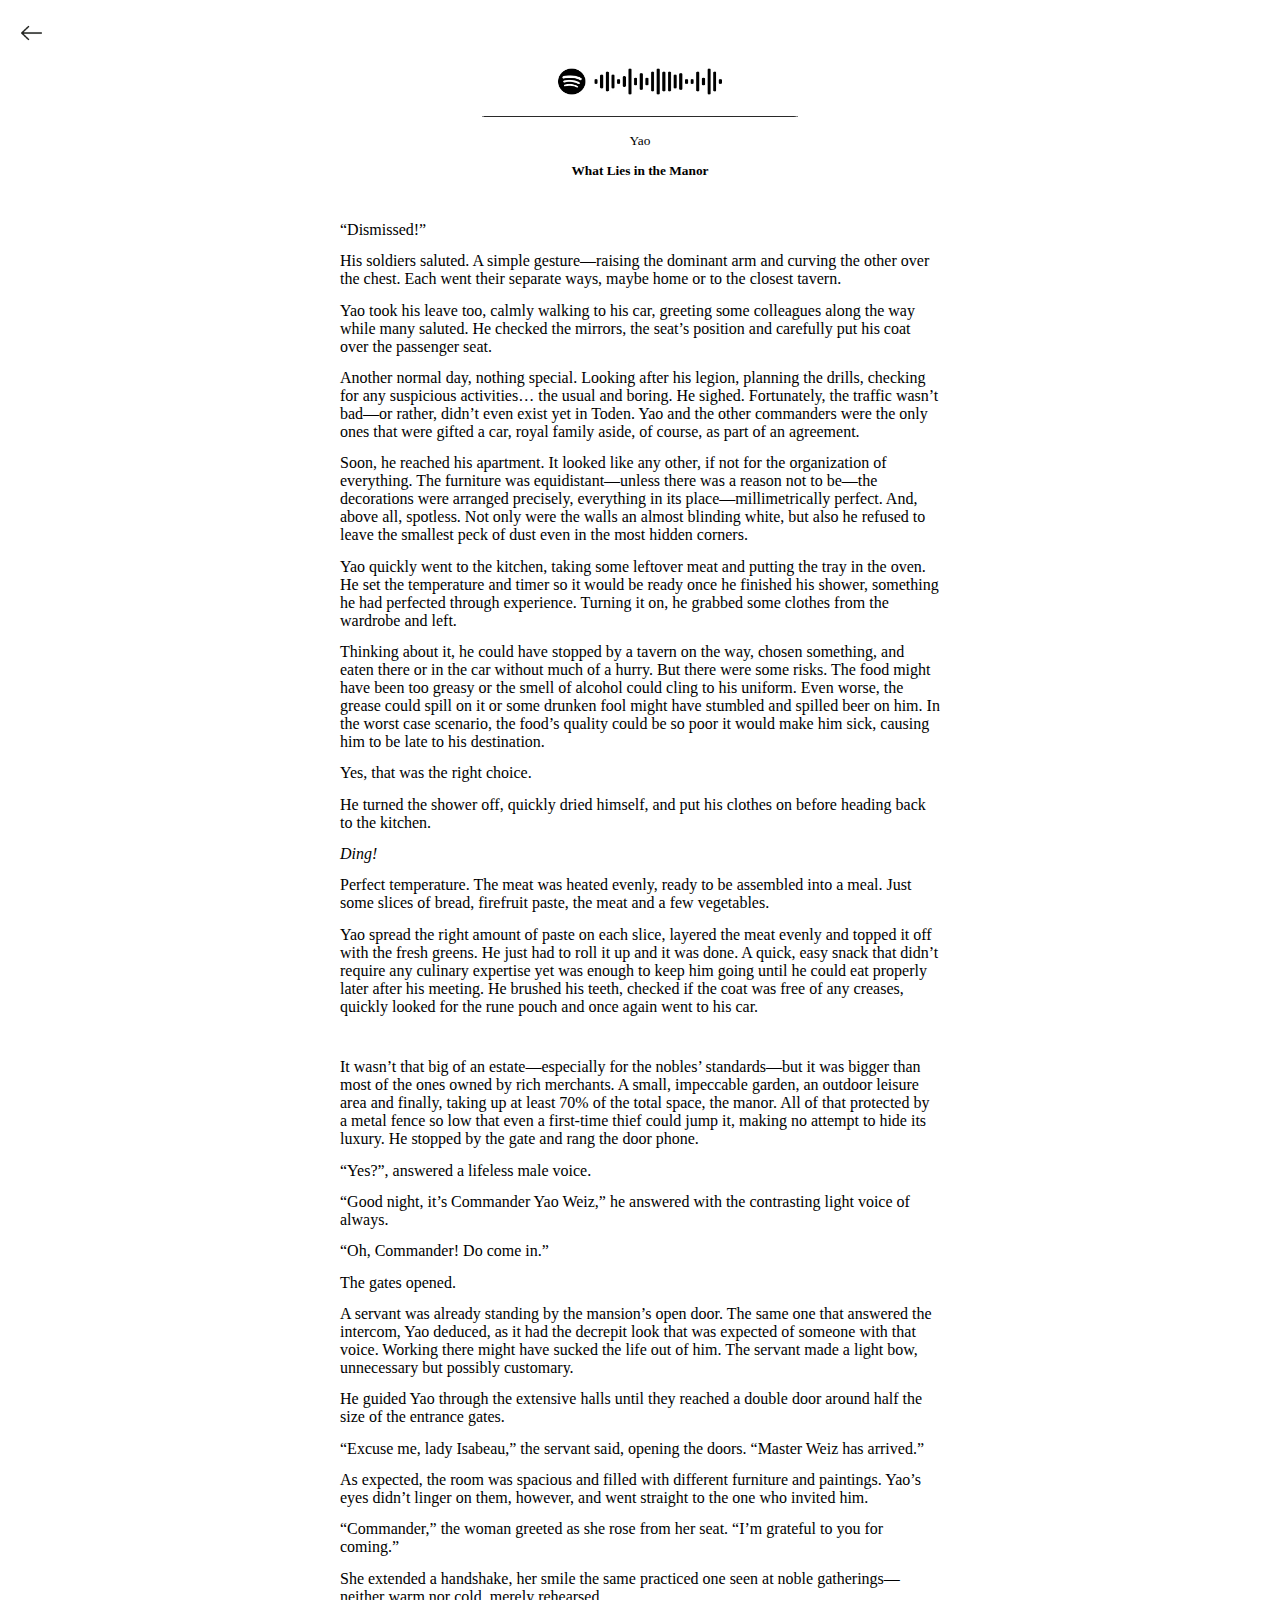
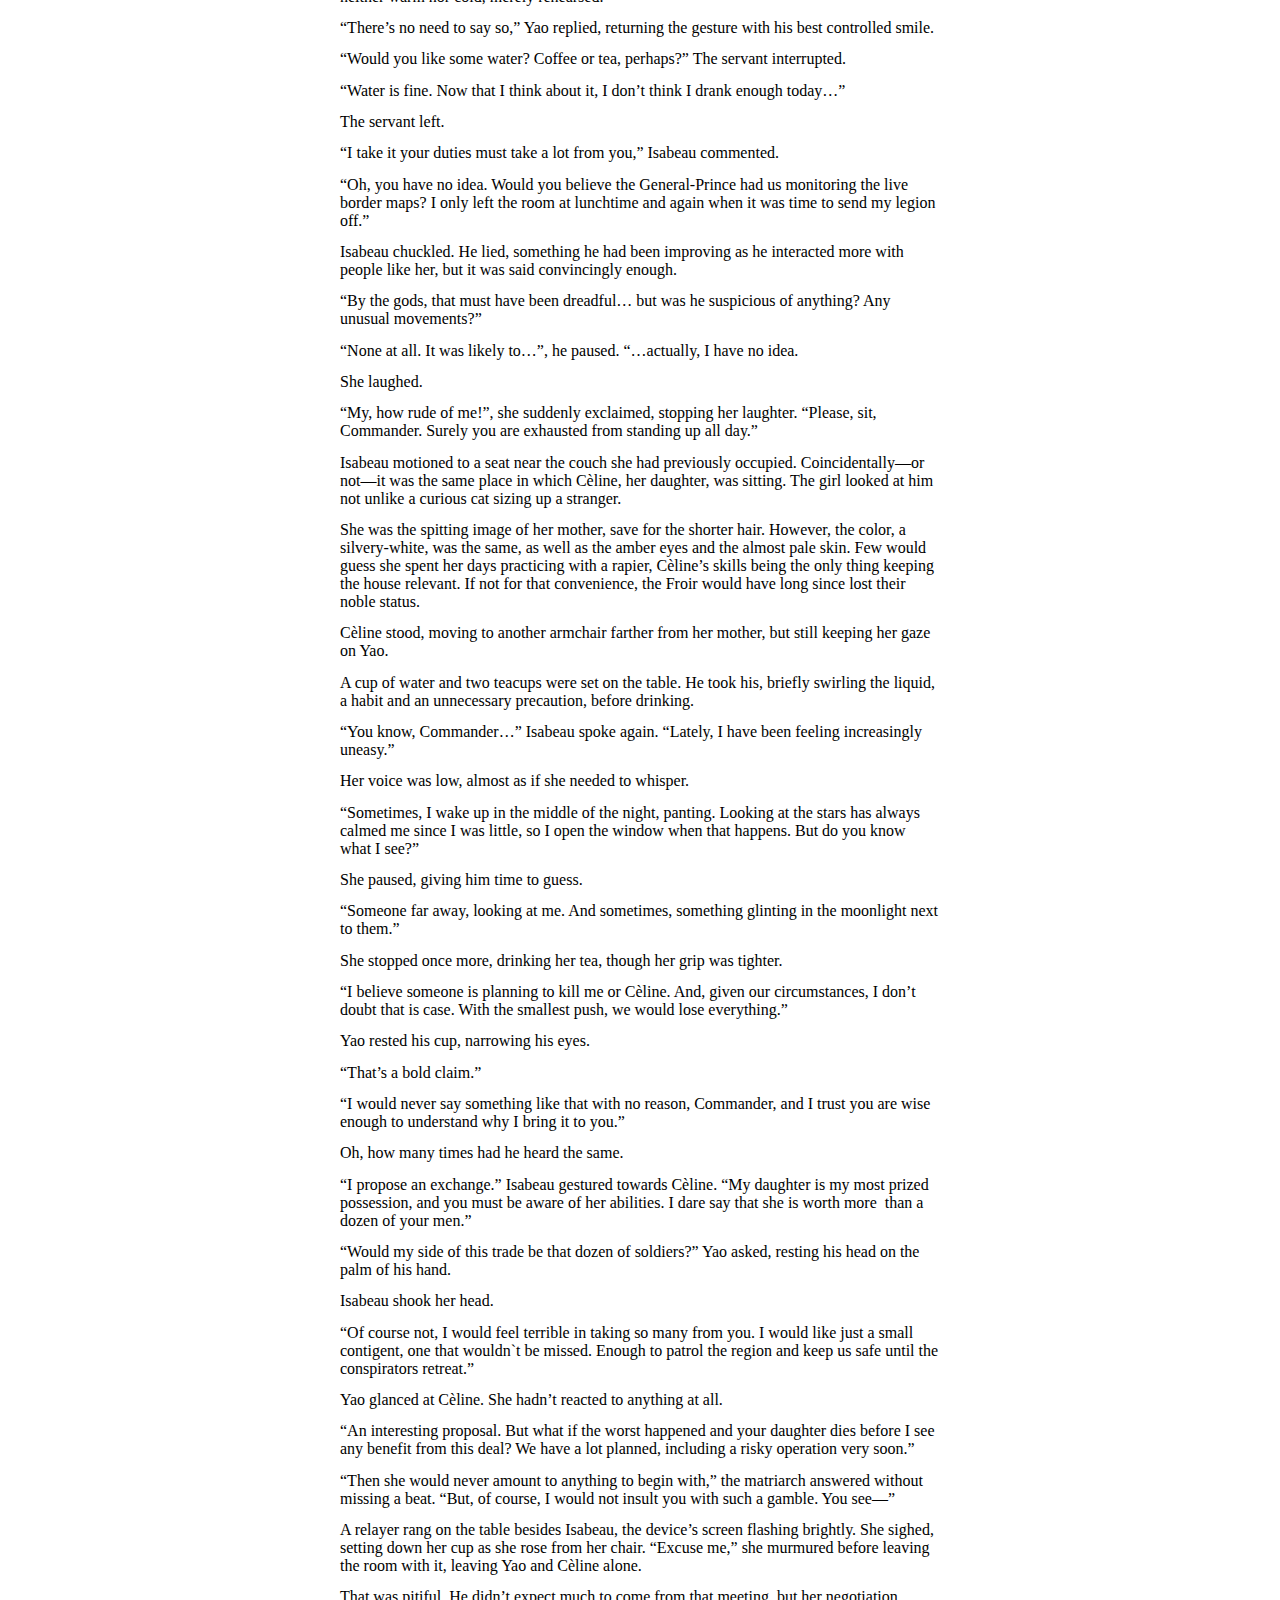
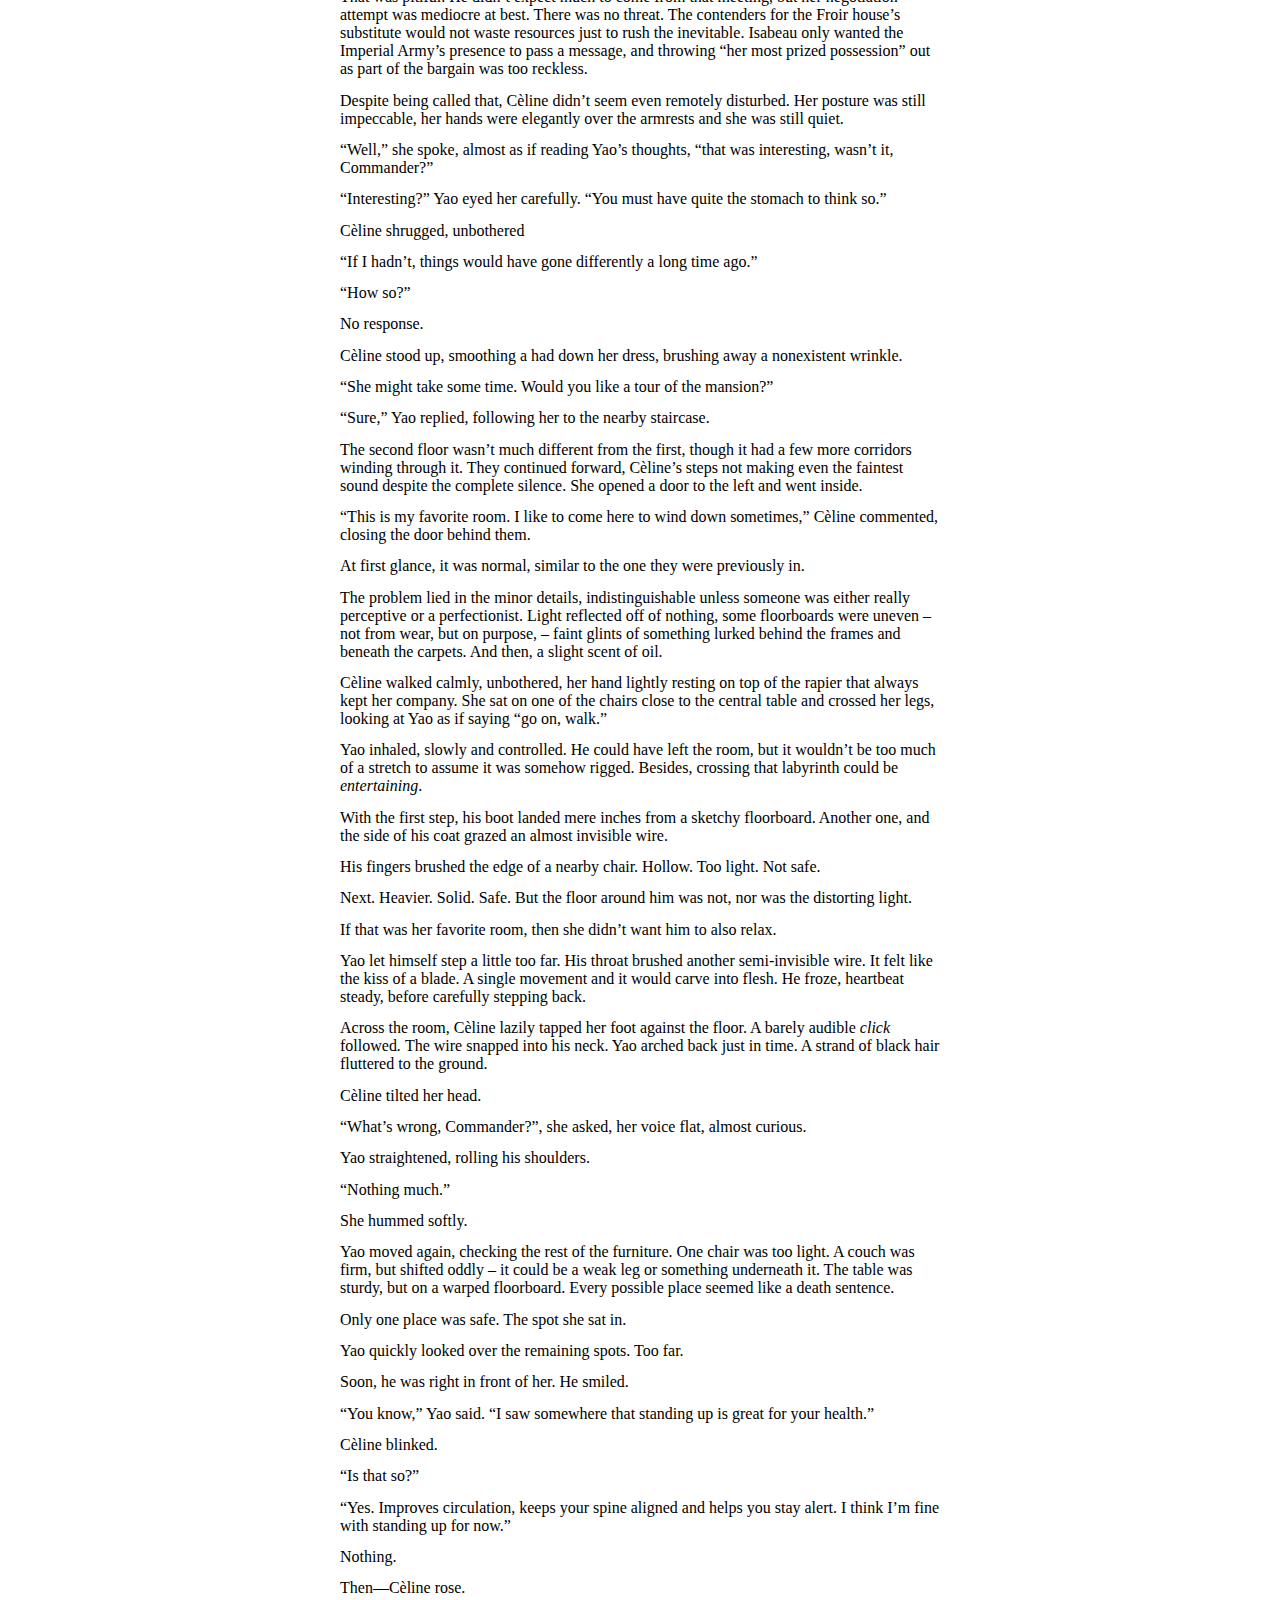
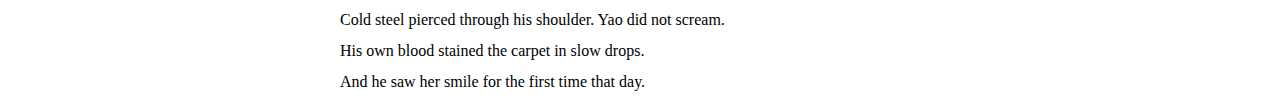
<file: cct chapter 1.html>
<?xml version="1.0" encoding="utf-8"?>
<!DOCTYPE html>
<html xml:lang="en" lang="en" xmlns="http://www.w3.org/1999/xhtml">
<head>
  <meta charset="utf-8" />
  <title>Chapter 1</title>
  <meta name="CreationTime" content="2025-03-28T14:11:21Z" />
  <meta name="ModificationTime" content="2025-03-28T14:11:21Z" />
  <meta name="Generator" content="Scrivener for Windows HTML Writer" />
  <meta name="ScrivenerVersion" content="3.1.5.1" />
  <meta name="viewport" content="width=device-width, initial-scale=1.0">
  <link rel="stylesheet" href="styles/style-chapter.css" />
</head>
<body>
  <header>
    <a class="links" href="index.html">
      <img class="img2" src="images/left-arrow.png" alt="Return arrow">
    </a>
  </header> 
    <p class="pretext">
      <img alt="spcode-4820SC1xnUaabzzYQTDkP2" src="spotify codes/chapter 0001 code.jpg" class="img1" /></p>
      <img alt="divider" src="images/divider.png" class="divider"/>
      <span class="s2">Yao</span></p>
      <strong><span class="s1">What Lies in the Manor</span></strong></p>
    </p>
    <div class="div1">
      <p class="ps3"><br /></p>
      <p class="ps4"><span class="s3">“Dismissed!”</span></p>
      <p class="ps4"><span class="s3">His soldiers saluted. A simple gesture—raising the dominant arm and curving the other over the chest. Each went their separate ways, maybe home or to the closest tavern.</span></p>
      <p class="ps4"><span class="s3">Yao took his leave too, calmly walking to his car, greeting some colleagues along the way while many saluted. He checked the mirrors, the seat’s position and carefully put his coat over the passenger seat.</span></p>
      <p class="ps4"><span class="s3">Another normal day, nothing special. Looking after his legion, planning the drills, checking for any suspicious activities… the usual and boring. He sighed. Fortunately, the traffic wasn’t bad—or rather, didn’t even exist yet in Toden. Yao and the other commanders were the only ones that were gifted a car, royal family aside, of course, as part of an agreement. </span></p>
      <p class="ps4"><span class="s3">Soon, he reached his apartment. It looked like any other, if not for the organization of everything. The furniture was equidistant—unless there was a reason not to be—the decorations were arranged precisely, everything in its place—millimetrically perfect. And, above all, spotless. Not only were the walls an almost blinding white, but also he refused to leave the smallest peck of dust even in the most hidden corners.</span></p>
      <p class="ps4"><span class="s3">Yao quickly went to the kitchen, taking some leftover meat and putting the tray in the oven. He set the temperature and timer so it would be ready once he finished his shower, something he had perfected through experience. Turning it on, he grabbed some clothes from the wardrobe and left.</span></p>
      <p class="ps4"><span class="s3">Thinking about it, he could have stopped by a tavern on the way, chosen something, and eaten there or in the car without much of a hurry. But there were some risks. The food might have been too greasy or the smell of alcohol could cling to his uniform. Even worse, the grease could spill on it or some drunken fool might have stumbled and spilled beer on him. In the worst case scenario, the food’s quality could be so poor it would make him sick, causing him to be late to his destination.</span></p>
      <p class="ps4"><span class="s3">Yes, that was the right choice.</span></p>
      <p class="ps4"><span class="s3">He turned the shower off, quickly dried himself, and put his clothes on before heading back to the kitchen. </span></p>
      <p class="ps4"><em><span class="s4">Ding!</span></em></p>
      <p class="ps4"><span class="s3">Perfect temperature. The meat was heated evenly, ready to be assembled into a meal. Just some slices of bread, firefruit paste, the meat and a few vegetables.</span></p>
      <p class="ps4"><span class="s3">Yao spread the right amount of paste on each slice, layered the meat evenly and topped it off with the fresh greens. He just had to roll it up and it was done. A quick, easy snack that didn’t require any culinary expertise yet was enough to keep him going until he could eat properly later after his meeting. He brushed his teeth, checked if the coat was free of any creases, quickly looked for the rune pouch and once again went to his car.</span></p>
      <p class="ps5"><br /></p>
      <p class="ps4"><a id="doc2"></a><span class="s3">It wasn’t that big of an estate—especially for the nobles’ standards—but it was bigger than most of the ones owned by rich merchants. A small, impeccable garden, an outdoor leisure area and finally, taking up at least 70% of the total space, the manor. All of that protected by a metal fence so low that even a first-time thief could jump it, making no attempt to hide its luxury. He stopped by the gate and rang the door phone.</span></p>
      <p class="ps4"><span class="s3">“Yes?”, answered a lifeless male voice.</span></p>
      <p class="ps4"><span class="s3">“Good night, it’s Commander Yao Weiz,” he answered with the contrasting light voice of always.</span></p>
      <p class="ps4"><span class="s3">“Oh, Commander! Do come in.”</span></p>
      <p class="ps4"><span class="s3">The gates opened.</span></p>
      <p class="ps4"><span class="s3">A servant was already standing by the mansion’s open door. The same one that answered the intercom, Yao deduced, as it had the decrepit look that was expected of someone with that voice. Working there might have sucked the life out of him. The servant made a light bow, unnecessary but possibly customary. </span></p>
      <p class="ps4"><span class="s3">He guided Yao through the extensive halls until they reached a double door around half the size of the entrance gates. </span></p>
      <p class="ps4"><span class="s3">“Excuse me, lady Isabeau,” the servant said, opening the doors. “Master Weiz has arrived.”</span></p>
      <p class="ps4"><span class="s3">As expected, the room was spacious and filled with different furniture and paintings. Yao’s eyes didn’t linger on them, however, and went straight to the one who invited him.</span></p>
      <p class="ps4"><span class="s3">“Commander,” the woman greeted as she rose from her seat. “I’m grateful to you for coming.”</span></p>
      <p class="ps4"><span class="s3">She extended a handshake, her smile the same practiced one seen at noble gatherings—neither warm nor cold, merely rehearsed.</span></p>
      <p class="ps4"><span class="s3">“There’s no need to say so,” Yao replied, returning the gesture with his best controlled smile.</span></p>
      <p class="ps4"><span class="s3">“Would you like some water? Coffee or tea, perhaps?” The servant interrupted.</span></p>
      <p class="ps4"><span class="s3">“Water is fine. Now that I think about it, I don’t think I drank enough today…”</span></p>
      <p class="ps4"><span class="s3">The servant left.</span></p>
      <p class="ps4"><span class="s3">“I take it your duties must take a lot from you,” Isabeau commented.</span></p>
      <p class="ps4"><span class="s3">“Oh, you have no idea. Would you believe the General-Prince had us monitoring the live border maps? I only left the room at lunchtime and again when it was time to send my legion off.”</span></p>
      <p class="ps4"><span class="s3">Isabeau chuckled. He lied, something he had been improving as he interacted more with people like her, but it was said convincingly enough.</span></p>
      <p class="ps4"><span class="s3">“By the gods, that must have been dreadful… but was he suspicious of anything? Any unusual movements?”</span></p>
      <p class="ps4"><span class="s3">“None at all. It was likely to…”, he paused. “…actually, I have no idea.</span></p>
      <p class="ps4"><span class="s3">She laughed.</span></p>
      <p class="ps4"><span class="s3">“My, how rude of me!”, she suddenly exclaimed, stopping her laughter. “Please, sit, Commander. Surely you are exhausted from standing up all day.”</span></p>
      <p class="ps4"><span class="s3">Isabeau motioned to a seat near the couch she had previously occupied. Coincidentally—or not—it was the same place in which Cèline, her daughter, was sitting. The girl looked at him not unlike a curious cat sizing up a stranger. </span></p>
      <p class="ps4"><span class="s3">She was the spitting image of her mother, save for the shorter hair. However, the color, a silvery-white, was the same, as well as the amber eyes and the almost pale skin. Few would guess she spent her days practicing with a rapier, Cèline’s skills being the only thing keeping the house relevant. If not for that convenience, the Froir would have long since lost their noble status.</span></p>
      <p class="ps4"><span class="s3">Cèline stood, moving to another armchair farther from her mother, but still keeping her gaze on Yao.</span></p>
      <p class="ps4"><span class="s3">A cup of water and two teacups were set on the table. He took his, briefly swirling the liquid, a habit and an unnecessary precaution, before drinking.</span></p>
      <p class="ps4"><span class="s3">“You know, Commander…” Isabeau spoke again. “Lately, I have been feeling increasingly uneasy.”</span></p>
      <p class="ps4"><span class="s3">Her voice was low, almost as if she needed to whisper.</span></p>
      <p class="ps4"><span class="s3">“Sometimes, I wake up in the middle of the night, panting. Looking at the stars has always calmed me since I was little, so I open the window when that happens. But do you know what I see?”</span></p>
      <p class="ps4"><span class="s3">She paused, giving him time to guess.</span></p>
      <p class="ps4"><span class="s3">“Someone far away, looking at me. And sometimes, something glinting in the moonlight next to them.”</span></p>
      <p class="ps4"><span class="s3">She stopped once more, drinking her tea, though her grip was tighter.</span></p>
      <p class="ps4"><span class="s3">“I believe someone is planning to kill me or Cèline. And, given our circumstances, I don’t doubt that is case. With the smallest push, we would lose everything.”</span></p>
      <p class="ps4"><span class="s3">Yao rested his cup, narrowing his eyes.</span></p>
      <p class="ps4"><span class="s3">“That’s a bold claim.”</span></p>
      <p class="ps4"><span class="s3">“I would never say something like that with no reason, Commander, and I trust you are wise enough to understand why I bring it to you.”</span></p>
      <p class="ps4"><span class="s3">Oh, how many times had he heard the same.</span></p>
      <p class="ps4"><span class="s3">“I propose an exchange.” Isabeau gestured towards Cèline. “My daughter is my most prized possession, and you must be aware of her abilities. I dare say that she is worth more <span class="Scrivener-converted-space"> </span>than a dozen of your men.”</span></p>
      <p class="ps4"><span class="s3">“Would my side of this trade be that dozen of soldiers?” Yao asked, resting his head on the palm of his hand. </span></p>
      <p class="ps4"><span class="s3">Isabeau shook her head.</span></p>
      <p class="ps4"><span class="s3">“Of course not, I would feel terrible in taking so many from you. I would like just a small contigent, one that wouldn`t be missed. Enough to patrol the region and keep us safe until the conspirators retreat.”</span></p>
      <p class="ps4"><span class="s3">Yao glanced at Cèline. She hadn’t reacted to anything at all.</span></p>
      <p class="ps4"><span class="s3">“An interesting proposal. But what if the worst happened and your daughter dies before I see any benefit from this deal? We have a lot planned, including a risky operation very soon.”</span></p>
      <p class="ps4"><span class="s3">“Then she would never amount to anything to begin with,” the matriarch answered without missing a beat. “But, of course, I would not insult you with such a gamble. You see—”</span></p>
      <p class="ps4"><span class="s3">A relayer rang on the table besides Isabeau, the device’s screen flashing brightly. She sighed, setting down her cup as she rose from her chair. “Excuse me,” she murmured before leaving the room with it, leaving Yao and Cèline alone.</span></p>
      <p class="ps4"><span class="s3">That was pitiful. He didn’t expect much to come from that meeting, but her negotiation attempt was mediocre at best. There was no threat. The contenders for the Froir house’s substitute would not waste resources just to rush the inevitable. Isabeau only wanted the Imperial Army’s presence to pass a message, and throwing “her most prized possession” out as part of the bargain was too reckless. </span></p>
      <p class="ps4"><span class="s3">Despite being called that, Cèline didn’t seem even remotely disturbed. Her posture was still impeccable, her hands were elegantly over the armrests and she was still quiet.</span></p>
      <p class="ps4"><span class="s3">“Well,” she spoke, almost as if reading Yao’s thoughts, “that was interesting, wasn’t it, Commander?”</span></p>
      <p class="ps4"><span class="s3">“Interesting?” Yao eyed her carefully. “You must have quite the stomach to think so.”</span></p>
      <p class="ps4"><span class="s3">Cèline shrugged, unbothered</span></p>
      <p class="ps4"><span class="s3">“If I hadn’t, things would have gone differently a long time ago.”</span></p>
      <p class="ps4"><span class="s3">“How so?”</span></p>
      <p class="ps4"><span class="s3">No response.</span></p>
      <p class="ps4"><span class="s3">Cèline stood up, smoothing a had down her dress, brushing away a nonexistent wrinkle.</span></p>
      <p class="ps4"><span class="s3">“She might take some time. Would you like a tour of the mansion?”</span></p>
      <p class="ps4"><span class="s3">“Sure,” Yao replied, following her to the nearby staircase.</span></p>
      <p class="ps4"><span class="s3">The second floor wasn’t much different from the first, though it had a few more corridors winding through it. They continued forward, Cèline’s steps not making even the faintest sound despite the complete silence. She opened a door to the left and went inside.</span></p>
      <p class="ps4"><span class="s3">“This is my favorite room. I like to come here to wind down sometimes,” Cèline commented, closing the door behind them.</span></p>
      <p class="ps4"><span class="s3">At first glance, it was normal, similar to the one they were previously in.</span></p>
      <p class="ps4"><span class="s3">The problem lied in the minor details, indistinguishable unless someone was either really perceptive or a perfectionist. Light reflected off of nothing, some floorboards were uneven – not from wear, but on purpose, – faint glints of something lurked behind the frames and beneath the carpets. And then, a slight scent of oil.</span></p>
      <p class="ps4"><span class="s3">Cèline walked calmly, unbothered, her hand lightly resting on top of the rapier that always kept her company. She sat on one of the chairs close to the central table and crossed her legs, looking at Yao as if saying “go on, walk.”</span></p>
      <p class="ps4"><span class="s3">Yao inhaled, slowly and controlled. He could have left the room, but it wouldn’t be too much of a stretch to assume it was somehow rigged. Besides, crossing that labyrinth could be </span><em><span class="s4">entertaining</span></em><span class="s3">.</span></p>
      <p class="ps4"><span class="s3">With the first step, his boot landed mere inches from a sketchy floorboard. Another one, and the side of his coat grazed an almost invisible wire.</span></p>
      <p class="ps4"><span class="s3">His fingers brushed the edge of a nearby chair. Hollow. Too light. Not safe.</span></p>
      <p class="ps4"><span class="s3">Next. Heavier. Solid. Safe. But the floor around him was not, nor was the distorting light.</span></p>
      <p class="ps4"><span class="s3">If that was her favorite room, then she didn’t want him to also relax.</span></p>
      <p class="ps4"><span class="s3">Yao let himself step a little too far. His throat brushed another semi-invisible wire. It felt like the kiss of a blade. A single movement and it would carve into flesh. He froze, heartbeat steady, before carefully stepping back.</span></p>
      <p class="ps4"><span class="s3">Across the room, Cèline lazily tapped her foot against the floor. A barely audible </span><em><span class="s4">click </span></em><span class="s3">followed</span><em><span class="s4">. </span></em><span class="s3">The wire snapped into his neck. Yao arched back just in time. A strand of black hair fluttered to the ground.</span></p>
      <p class="ps4"><span class="s3">Cèline tilted her head.</span></p>
      <p class="ps4"><span class="s3">“What’s wrong, Commander?”, she asked, her voice flat, almost curious.</span></p>
      <p class="ps4"><span class="s3">Yao straightened, rolling his shoulders.</span></p>
      <p class="ps4"><span class="s3">“Nothing much.”</span></p>
      <p class="ps4"><span class="s3">She hummed softly.</span></p>
      <p class="ps4"><span class="s3">Yao moved again, checking the rest of the furniture. One chair was too light. A couch was firm, but shifted oddly – it could be a weak leg or something underneath it. The table was sturdy, but on a warped floorboard. Every possible place seemed like a death sentence.</span></p>
      <p class="ps4"><span class="s3">Only one place was safe. The spot she sat in.</span></p>
      <p class="ps4"><span class="s3">Yao quickly looked over the remaining spots. Too far.</span></p>
      <p class="ps4"><span class="s3">Soon, he was right in front of her. He smiled.</span></p>
      <p class="ps4"><span class="s3">“You know,” Yao said. “I saw somewhere that standing up is great for your health.”</span></p>
      <p class="ps4"><span class="s3">Cèline blinked.</span></p>
      <p class="ps4"><span class="s3">“Is that so?” </span></p>
      <p class="ps4"><span class="s3">“Yes. Improves circulation, keeps your spine aligned and helps you stay alert. I think I’m fine with standing up for now.”</span></p>
      <p class="ps4"><span class="s3">Nothing.</span></p>
      <p class="ps4"><span class="s3">Then—Cèline rose.</span></p>
      <p class="ps4"><span class="s3">Cold steel pierced through his shoulder. Yao did not scream.</span></p>
      <p class="ps4"><span class="s3">His own blood stained the carpet in slow drops.</span></p>
      <p class="ps4"><span class="s3">And he saw her smile for the first time that day.</span></p>
      </div>
  </body>
</html>
</file>
<file: styles/style-chapter.css>
:root{
    --letter-color: #000;
    --hover-color: #B2BEB5;
    --footer-letter-color: #FFFFFF;
    --semi-transparent: #808080;

    --header-color: #1DB954;
    --footer-color: #121212;
}

header{
    display: flex;
    justify-content: left;
    font-weight: 400;
    font-size: 1.1em;
    padding: 1% 0% 0% 0%;
    font-family: "EB Garamond", serif; 
    font-size: 10pt; 
    font-style: normal; 
    font-weight: 3200;
}   

.links{
    text-decoration: none;
    margin-top: .15%;
    margin-left: 1%;
}

.links:hover{
    text-decoration: none;
}

body{
    font-family: 'Segoe UI'; 
    font-size: 10pt; 
    font-style: normal; 
    font-weight: 3200;
}


.pretext{
    display: flex;
    justify-content: center;
}

.divider{
    display: block;
    margin: 0 auto;
    width: 25%;
    height: 1px;
    background-color: var(--semi-transparent);
    margin-bottom: 1rem;
}

div.div1{
    margin: 0 auto; 
    width: 600px;
}

img.img1{
    height: 43px; 
    width: 182px;
}

img.img2{
    height: 20px; 
    width: 21px;
}

span.s1{
    font-family: 'Sitka Text'; 
    font-weight: 5600;
    display: flex;
    justify-content: center;
}

span.s2{
    font-family: 'Sitka Text';
    display: flex;
    justify-content: center;
}

span.s3{
    font-family: 'Sitka Text';
    font-size: 1.00rem;
}

span.s4{
    font-family: 'Sitka Text';
    font-size: 1.00rem; 
    font-style: italic;}

span.Scrivener-converted-space{white-space:pre;}

@media (max-width: 780px){

    *{
        box-sizing: border-box;
    }

    body {
        overflow-x: hidden;
        margin: 0;
        padding: 0;
    }

    header{
        margin-left: 1rem;
        margin-top: 1rem;
    }

    .divider{
        width: 50%;
    }

    .pretext {
        display: flex;
        justify-content: center;
        align-items: center;
        flex-wrap: wrap;
        padding: 1rem;
        box-sizing: border-box;
    }

    div.div1{
        margin-left: auto;
        margin-right: auto;
        width: 100%;
        max-width: 600px;
        padding-left: 1rem;
        padding-right: 1rem;
        box-sizing: border-box;
        word-wrap: break-word;
        overflow-wrap: break-word;
    }
}
</file>
